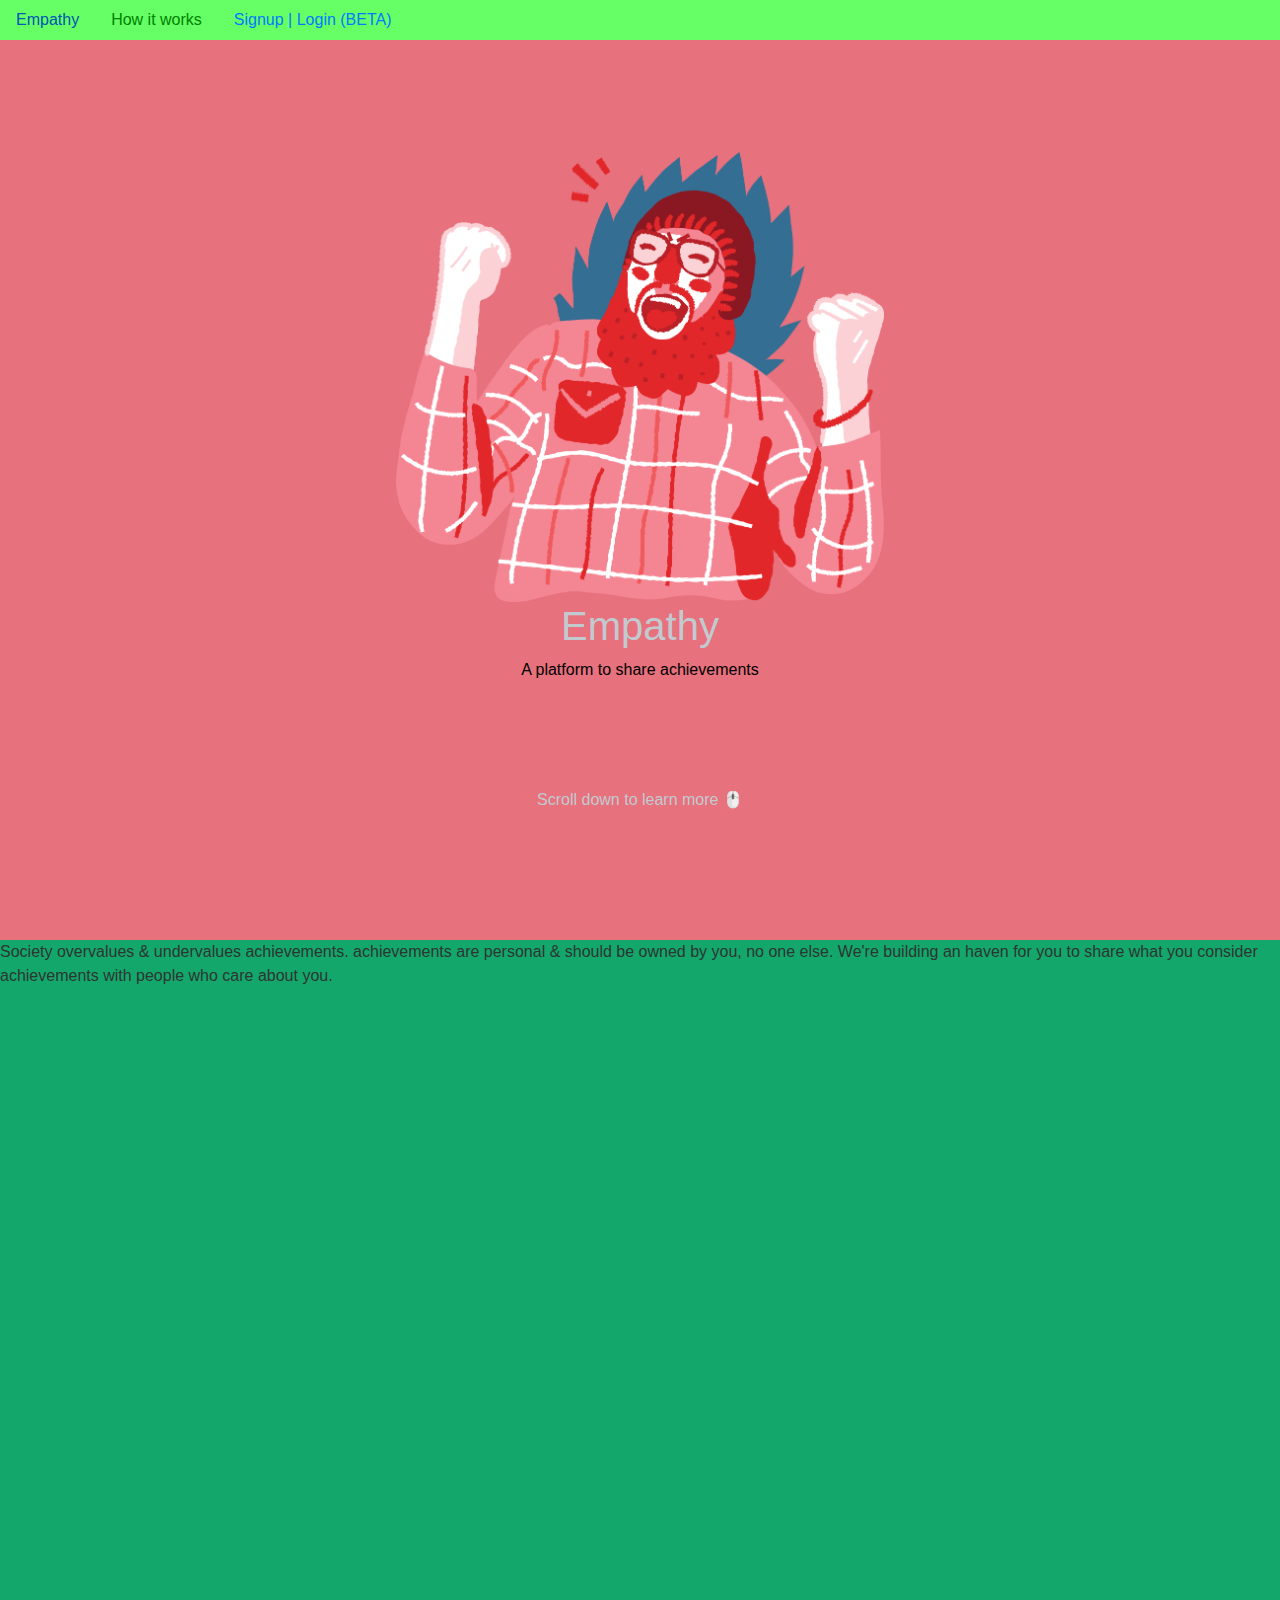
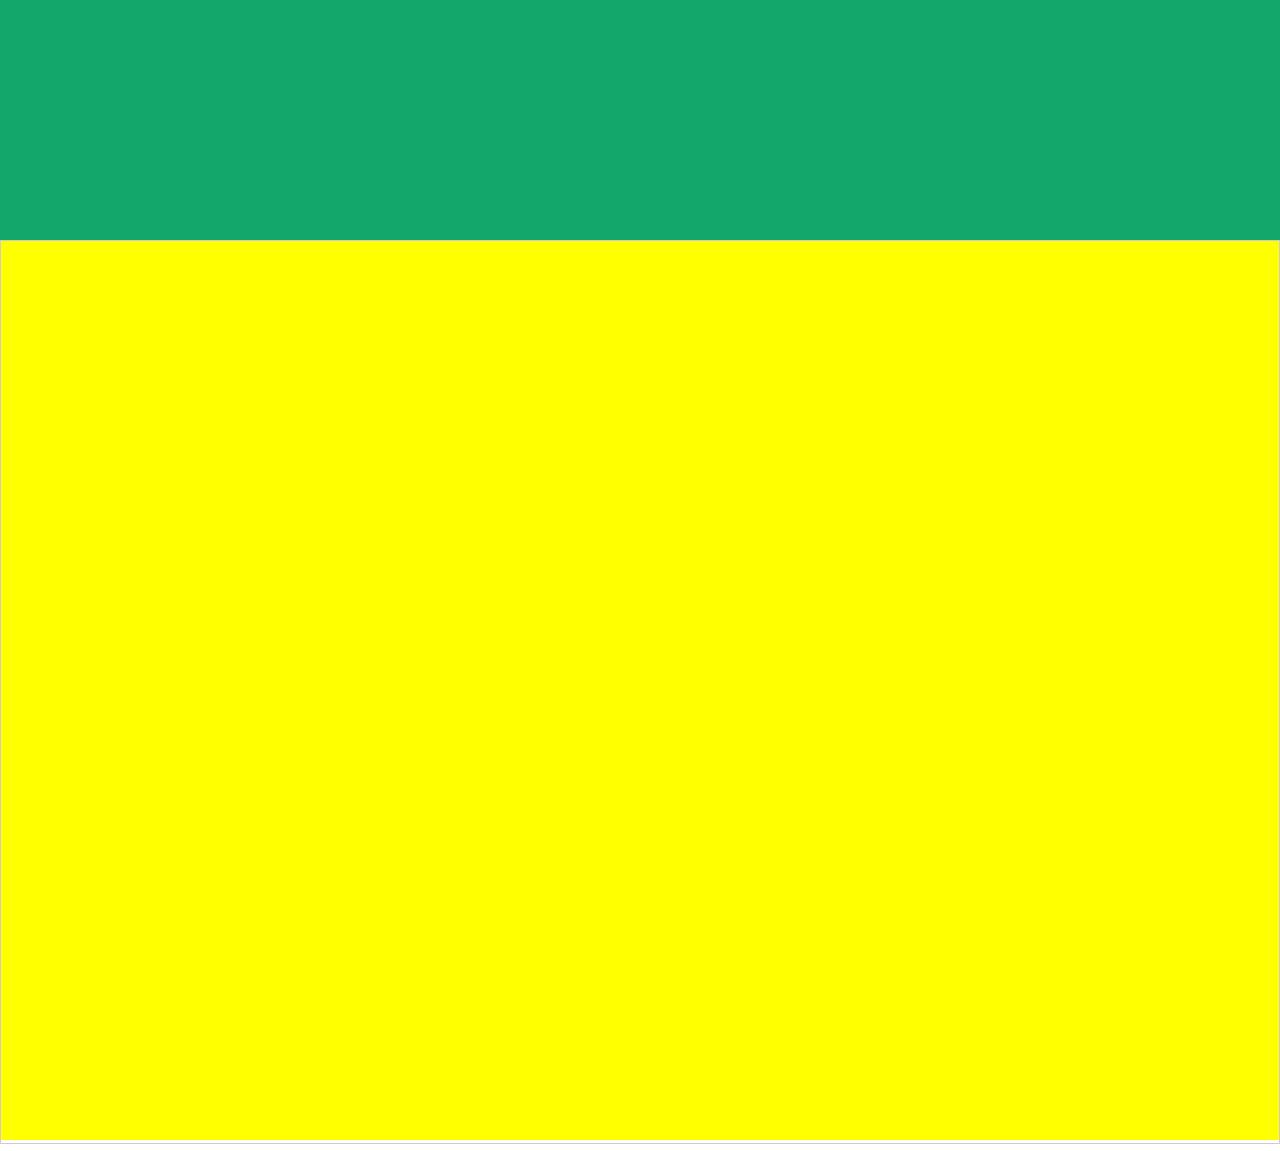
<file: index.html>
<!DOCTYPE html>
<html lang="en">
  <head>
    <meta charset="UTF-8" />
    <meta name="viewport" content="width=device-width, initial-scale=1.0" />
    <meta http-equiv="X-UA-Compatible" content="ie=edge" />

    <link rel="stylesheet" href="index.css" />

    <link
      rel="stylesheet"
      href="https://stackpath.bootstrapcdn.com/bootstrap/4.4.1/css/bootstrap.min.css"
      integrity="sha384-Vkoo8x4CGsO3+Hhxv8T/Q5PaXtkKtu6ug5TOeNV6gBiFeWPGFN9MuhOf23Q9Ifjh"
      crossorigin="anonymous"
    />

    <link
      rel="icon"
      href="https://emojipedia-us.s3.dualstack.us-west-1.amazonaws.com/thumbs/240/apple/237/face-with-pleading-eyes_1f97a.png"
    />

    <title>Empathy</title>
  </head>
  <body>
    <nav class="nav cool">
      <a class="nav-link active black" href="#welcome">Empathy</a>
      <a class="nav-link green" href="#work">How it works</a>
      <a class="nav-link" href="#signup">Signup | Login (BETA)</a>
    </nav>

    <section id="welcome">
      <img id="empathy" src="empathy.png" />

      <h1>Empathy</h1>
      <p class="black">A platform to share achievements</p>

      <p class="scroll">Scroll down to learn more 🖱️</p>
    </section>

    <section id="work">
      Society overvalues & undervalues achievements. achievements are personal &
      should be owned by you, no one else. We're building an haven for you to
      share what you consider achievements with people who care about you.
    </section>

    <section id="signup">
      <script src="https://static.airtable.com/js/embed/embed_snippet_v1.js"></script>
      <iframe
        class="airtable-embed airtable-dynamic-height"
        src="https://airtable.com/embed/shreAsvBbZv8hq61s?backgroundColor=blue"
        frameborder="0"
        onmousewheel=""
        width="100%"
        height="904"
        style="background: transparent; border: 1px solid #ccc;"
      ></iframe>
    </section>
  </body>

  <script src="script.js"></script>
  <script
    src="https://code.jquery.com/jquery-3.4.1.slim.min.js"
    integrity="sha384-J6qa4849blE2+poT4WnyKhv5vZF5SrPo0iEjwBvKU7imGFAV0wwj1yYfoRSJoZ+n"
    crossorigin="anonymous"
  ></script>
  <script
    src="https://cdn.jsdelivr.net/npm/popper.js@1.16.0/dist/umd/popper.min.js"
    integrity="sha384-Q6E9RHvbIyZFJoft+2mJbHaEWldlvI9IOYy5n3zV9zzTtmI3UksdQRVvoxMfooAo"
    crossorigin="anonymous"
  ></script>
  <script
    src="https://stackpath.bootstrapcdn.com/bootstrap/4.4.1/js/bootstrap.min.js"
    integrity="sha384-wfSDF2E50Y2D1uUdj0O3uMBJnjuUD4Ih7YwaYd1iqfktj0Uod8GCExl3Og8ifwB6"
    crossorigin="anonymous"
  ></script>
</html>
</file>
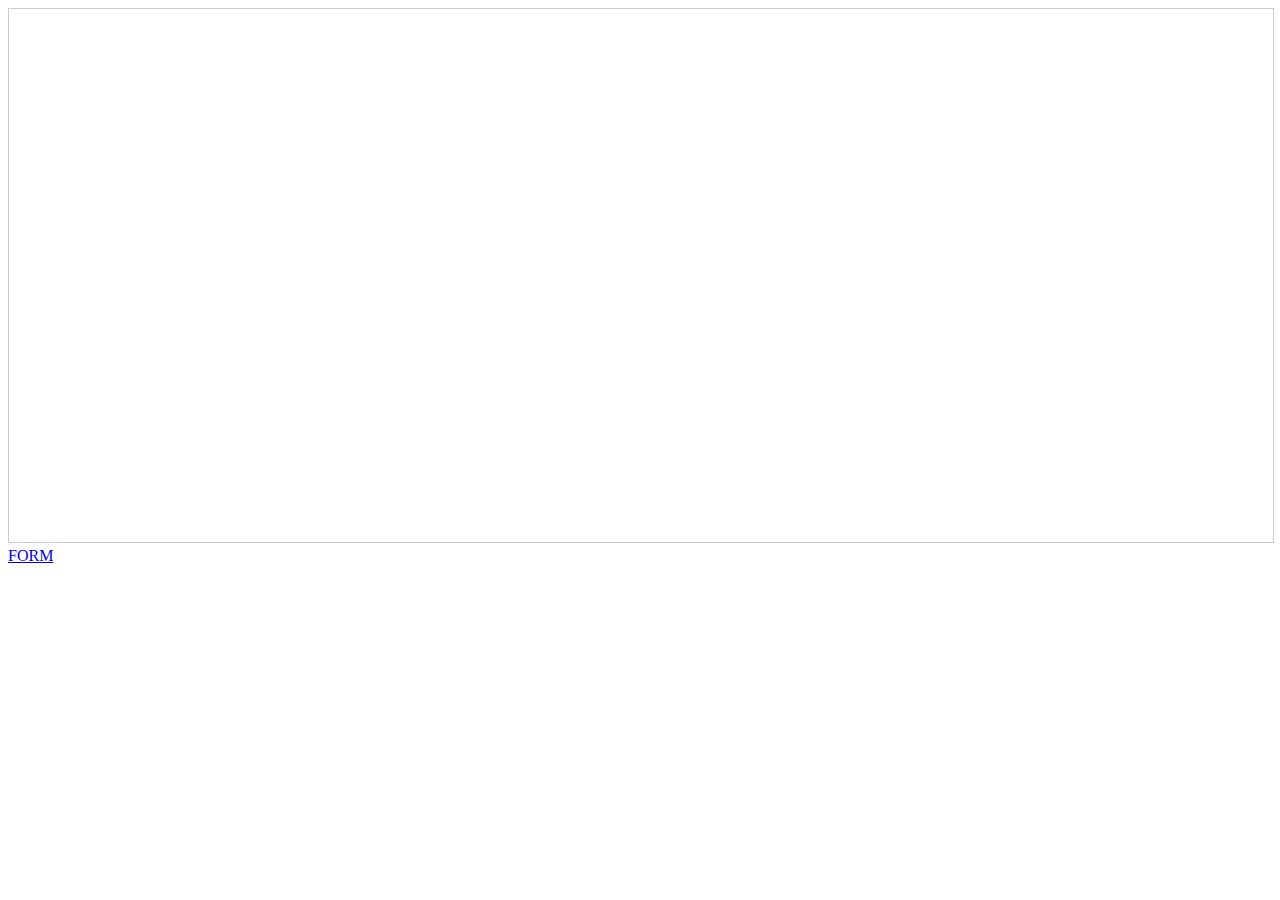
<file: feed.html>
<!DOCTYPE html>
<html lang="en">
  <head>
    <meta charset="UTF-8" />
    <meta name="viewport" content="width=device-width, initial-scale=1.0" />
    <meta http-equiv="X-UA-Compatible" content="ie=edge" />
    <title>Document</title>
  </head>
  <body>
    <iframe
      class="airtable-embed"
      src="https://airtable.com/embed/shrSzY8QtbD6oKwd8?backgroundColor=orange&layout=card"
      frameborder="0"
      onmousewheel=""
      width="100%"
      height="533"
      style="background: transparent; border: 1px solid #ccc;"
    ></iframe>

    <a href="vcS.html"> FORM </a>
  </body>
</html>
</file>
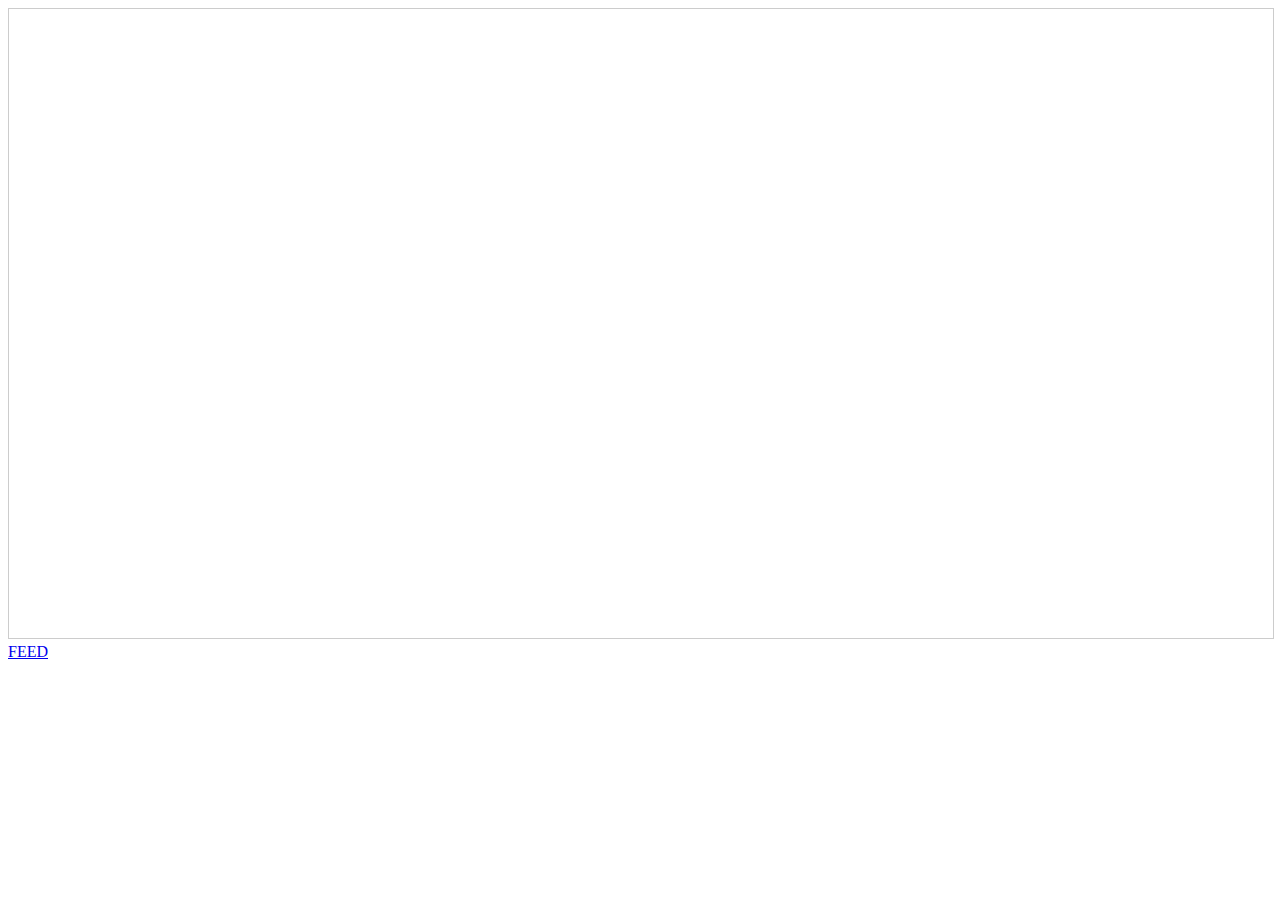
<file: vcS.html>
<!DOCTYPE html>
<html lang="en">
  <head>
    <meta charset="UTF-8" />
    <meta name="viewport" content="width=device-width, initial-scale=1.0" />
    <meta http-equiv="X-UA-Compatible" content="ie=edge" />
    <title>Document</title>
  </head>
  <body>
    <script src="https://static.airtable.com/js/embed/embed_snippet_v1.js"></script>
    <iframe
      class="airtable-embed airtable-dynamic-height"
      src="https://airtable.com/embed/shrbxNF2r6Dlm1uMr?backgroundColor=orange"
      frameborder="0"
      onmousewheel=""
      width="100%"
      height="629"
      style="background: transparent; border: 1px solid #ccc;"
    ></iframe>

    <a href="feed.html"> FEED </a>
  </body>
</html>
</file>
<file: index.css>
html {
  scroll-behavior: smooth;
}

#welcome {
  display: flex;
  justify-content: center;
  align-items: center;
  flex-direction: column;
  height: 100vh;
  color: #c2cad0;
  background: #e7717d;
}

#work {
  height: 100vh;
  background: #14a76c;
  color: #2c3531;
}

#signup {
  height: 100vh;
  background: yellow;
}

.black {
  color: black;
}

.cool {
  background: #66ff66;
}

#empathy {
  height: 50vh;
}

.green {
  color: green;
}

.scroll {
  margin-top: 10vh;
}
</file>
